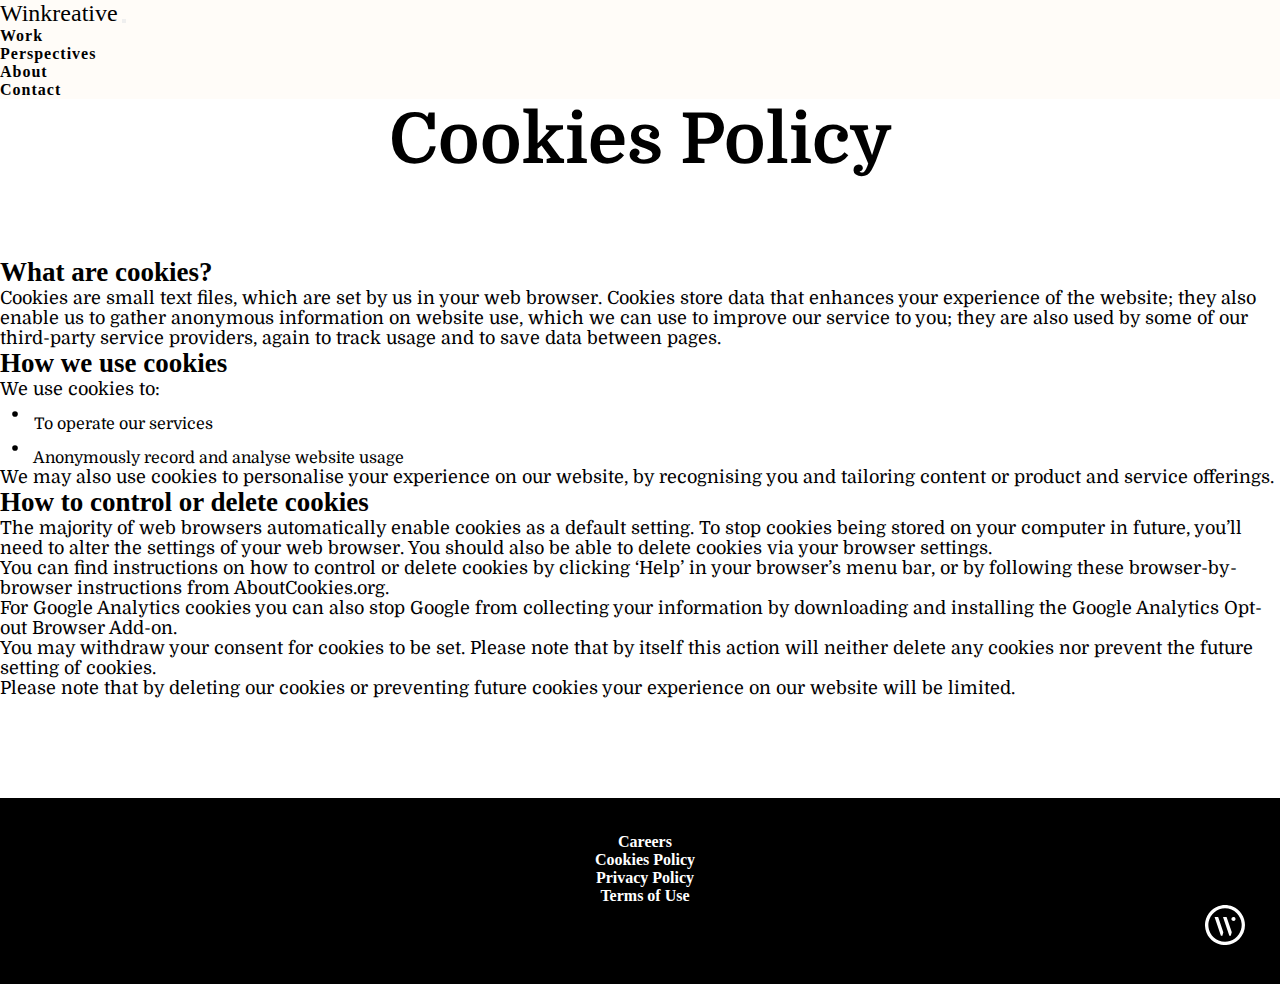
<file: cookies_policy/cookies_policy.html>
<!DOCTYPE html>
<html lang="en">
<head>
    <meta charset="UTF-8">
    <meta name="viewport" content="width=device-width, initial-scale=1.0">
    <title>Page Cookies Policy</title>
    <link rel="stylesheet" type="text/css" href="/cookies_policy/cookies_policy.css" />
    <script src="https://code.jquery.com/jquery-2.0.2.js" integrity="sha256-0u0HIBCKddsNUySLqONjMmWAZMQYlxTRbA8RfvtCAW0=" crossorigin="anonymous"></script>
    <link href="https://cdn.jsdelivr.net/npm/bootstrap@5.3.0/dist/css/bootstrap.min.css" rel="stylesheet" integrity="sha384-9ndCyUaIbzAi2FUVXJi0CjmCapSmO7SnpJef0486qhLnuZ2cdeRhO02iuK6FUUVM" crossorigin="anonymous">
</head>
<body>
    <header class="default">
        <nav class="navbar navbar-expand-lg default" id="navbar">
            <div class="container">
               <div class="col-md-2"></div>
              <a class="navbar-brand" href="../index.html" id="logo">Winkreative</a>
              <button class="navbar-toggler" type="button" data-bs-toggle="collapse" data-bs-target="#navbarSupportedContent" aria-controls="navbarSupportedContent" aria-expanded="false" aria-label="Toggle navigation">
                <span class="navbar-toggler-icon"></span>
              </button>
              <div class="collapse navbar-collapse" id="navbarSupportedContent">
                <ul class="navbar-nav me-auto mb-2 mb-lg-0">
                </ul>
                <form class="d-flex">
                    <ul class="navbar-nav me-auto mb-2 mb-lg-0">
                        <li class="nav-item">
                            <a class="nav-link" href="../work/section_work.html">Work</a>
                          </li>
                          <li class="nav-item">
                            <a class="nav-link" href="../src/Pages/Perspectives.html">Perspectives</a>
                          </li>
                          <li class="nav-item">
                            <a class="nav-link" href="../src/Pages/About.html">About</a>
                          </li>
                          <li class="nav-item">
                            <a class="nav-link" href="../contact/contact.html">Contact</a>
                          </li>
                     </ul>
                </form>
              </div>
              <div class="col-md-1"></div>
            </div>
        </nav>
    </header>
    <div class="container" style="margin-top: 100px;">
        <div class="container-fluid">
            <section>
                <div class="container">
                    <div>
                        <h2 class="cookie-h2">Cookies Policy</h2>
                    </div>
                </div>
            </section>
            <section class="section-margin">
                <div class="container">
                    <div>
                        <h3 class="cookie-h3">What are cookies?</h3>
                        <p class="cookie-p">
                            Cookies are small text files, which are set by us in your web browser. Cookies store data that enhances your experience of the website; they also enable us to gather anonymous information on website use,
                            which we can use to improve our service to you; they are also used by some of our third-party service providers, again to track usage and to save data between pages.
                        </p>
                    </div>
                </div>
            </section>
            <section>
                <div class="container">
                    <div>
                        <h3 class="cookie-h3">How we use cookies</h3>
                        <p class="cookie-p">We use cookies to:</p>
                        <ul class="mt-4">
                            <li style="font-size: 16px;">
                                <svg xmlns="http://www.w3.org/2000/svg" width="30" height="30" fill="currentColor" class="bi bi-dot" viewBox="0 0 16 16">
                                    <path d="M8 9.5a1.5 1.5 0 1 0 0-3 1.5 1.5 0 0 0 0 3z"/>
                                </svg>
                                To operate our services</li>
                            <li style="font-size: 16px;">
                                <svg xmlns="http://www.w3.org/2000/svg" width="30" height="30" fill="currentColor" class="bi bi-dot" viewBox="0 0 16 16">
                                    <path d="M8 9.5a1.5 1.5 0 1 0 0-3 1.5 1.5 0 0 0 0 3z"/>
                                </svg>
                                Anonymously record and analyse website usage</li>
                        </ul>
                        <p class="mt-4 cookie-p">
                            We may also use cookies to personalise your experience on our website, by recognising you and tailoring content or product and service offerings.
                        </p>
                    </div>
                </div>
            </section>
            <section style="margin-bottom: 100px;">
                <div class="container">
                    <div>
                        <h3 class="cookie-h3">How to control or delete cookies</h3>
                        <p class="cookie-p">The majority of web browsers automatically enable cookies as a default setting. To stop cookies being stored on your computer in future, you’ll need to alter the settings of your web browser. You should also be able to delete cookies via your browser settings.</p>
                        <p class="mt-4 cookie-p">
                            You can find instructions on how to control or delete cookies by clicking ‘Help’ in your browser’s menu bar, or by following these browser-by-browser instructions from AboutCookies.org.
                        </p>
                        <p class="mt-4 cookie-p">
                            For Google Analytics cookies you can also stop Google from collecting your information by downloading and installing the Google Analytics Opt-out Browser Add-on.
                        </p>
                        <p class="mt-4 cookie-p">
                            You may withdraw your consent for cookies to be set. Please note that by itself this action will neither delete any cookies nor prevent the future setting of cookies.
                        </p>
                        <p class="mt-4 cookie-p">
                            Please note that by deleting our cookies or preventing future cookies your experience on our website will be limited.
                        </p>
                    </div>
                </div>
            </section>
        </div>
    </div>
    <div class="myfooter">
        <div class="container">
            <div class="row">
                <div class="col-md-1"></div>
                <div class="col-md-6">
                    <div class="row ">
                        <div class="col-md-3 footer-text">
                            <a href="/careers/careers.html">Careers</a>
                        </div>

                        <div class="col-md-3 footer-text">
                            <a href="/cookies_policy/cookies_policy.html">Cookies Policy</a>
                        </div>
                  <div class="col-md-3 footer-text">
                    <a href="/privacy _policy/privacy _policy.html">Privacy Policy</a>
                  </div>
                    <div class="col-md-3 footer-text">
                        <a href="/terms_of_use/terms_of_use.html">Terms of Use</a>
                    </div>
                </div>
                  
                </div>
                <div class="col-md-4 svg-icon">
                    <svg id="icon-monogram" viewBox="0 0 32 32">
                        <path
                          fill="#fff"
                          
                          d="M15.987 32.034c-3.164 0-6.258-0.938-8.889-2.696s-4.682-4.257-5.893-7.181c-1.211-2.924-1.528-6.141-0.91-9.244s2.141-5.955 4.379-8.192 5.089-3.761 8.192-4.379c3.104-0.617 6.321-0.301 9.244 0.91s5.422 3.262 7.181 5.893c1.758 2.631 2.696 5.725 2.696 8.889-0.003 4.242-1.69 8.31-4.69 11.31s-7.068 4.687-11.31 4.69v0zM15.987 2.688c-3.084 0.006-6.071 1.081-8.452 3.041s-4.008 4.686-4.605 7.712c-0.597 3.026-0.127 6.165 1.33 8.883s3.812 4.847 6.662 6.024c2.851 1.177 6.021 1.33 8.972 0.432s5.499-2.79 7.211-5.356c1.712-2.565 2.482-5.645 2.178-8.714s-1.661-5.938-3.842-8.119c-1.238-1.246-2.711-2.233-4.334-2.904s-3.364-1.011-5.12-1.001z"
                        ></path>
                        <path
                          fill="#fff"
                          
                          d="M13.88 24.678h-1.124l-0.058-0.162-0.035-0.116-4.808-14.285-0.035-0.116-0.046-0.116-0.093-0.301h2.827l0.046 0.151 0.046 0.127 4.032 11.841 0.046 0.151-0.023 0.035-0.695 2.491-0.035 0.139-0.046 0.162z"
                        ></path>
                        <path
                          fill="#fff"
                          
                          d="M20.612 24.677h-1.112l-0.058-0.151-0.035-0.116-4.808-14.297-0.035-0.116-0.046-0.116-0.093-0.29h2.815l0.058 0.139 0.035 0.127 4.043 11.841 0.035 0.151-0.023 0.035-0.695 2.491-0.035 0.139-0.046 0.162z"
                        ></path>
                        <path
                          fill="#fff"
                          
                          d="M22.72 12.71c-0.207 0.005-0.413-0.032-0.606-0.109s-0.368-0.192-0.515-0.338c-0.147-0.146-0.263-0.32-0.341-0.512s-0.117-0.398-0.114-0.605c0.006-0.414 0.175-0.809 0.47-1.099s0.692-0.453 1.106-0.453c0.216-0.019 0.433 0.008 0.639 0.078s0.394 0.182 0.553 0.328c0.16 0.146 0.287 0.325 0.375 0.523s0.132 0.413 0.132 0.63-0.045 0.431-0.132 0.63c-0.087 0.198-0.215 0.377-0.375 0.523s-0.348 0.258-0.553 0.328c-0.205 0.070-0.423 0.096-0.639 0.078z"
                        ></path>
                      </svg>
                </div>
            </div>
        </div>
    </div>
    <script src="https://cdn.jsdelivr.net/npm/bootstrap@5.3.0/dist/js/bootstrap.bundle.min.js" integrity="sha384-geWF76RCwLtnZ8qwWowPQNguL3RmwHVBC9FhGdlKrxdiJJigb/j/68SIy3Te4Bkz" crossorigin="anonymous"></script>
</body>
<script src="../src/JS/Navbar.js"></script>
<script src='https://code.jquery.com/jquery-2.2.4.min.js'></script>
</html>
</file>
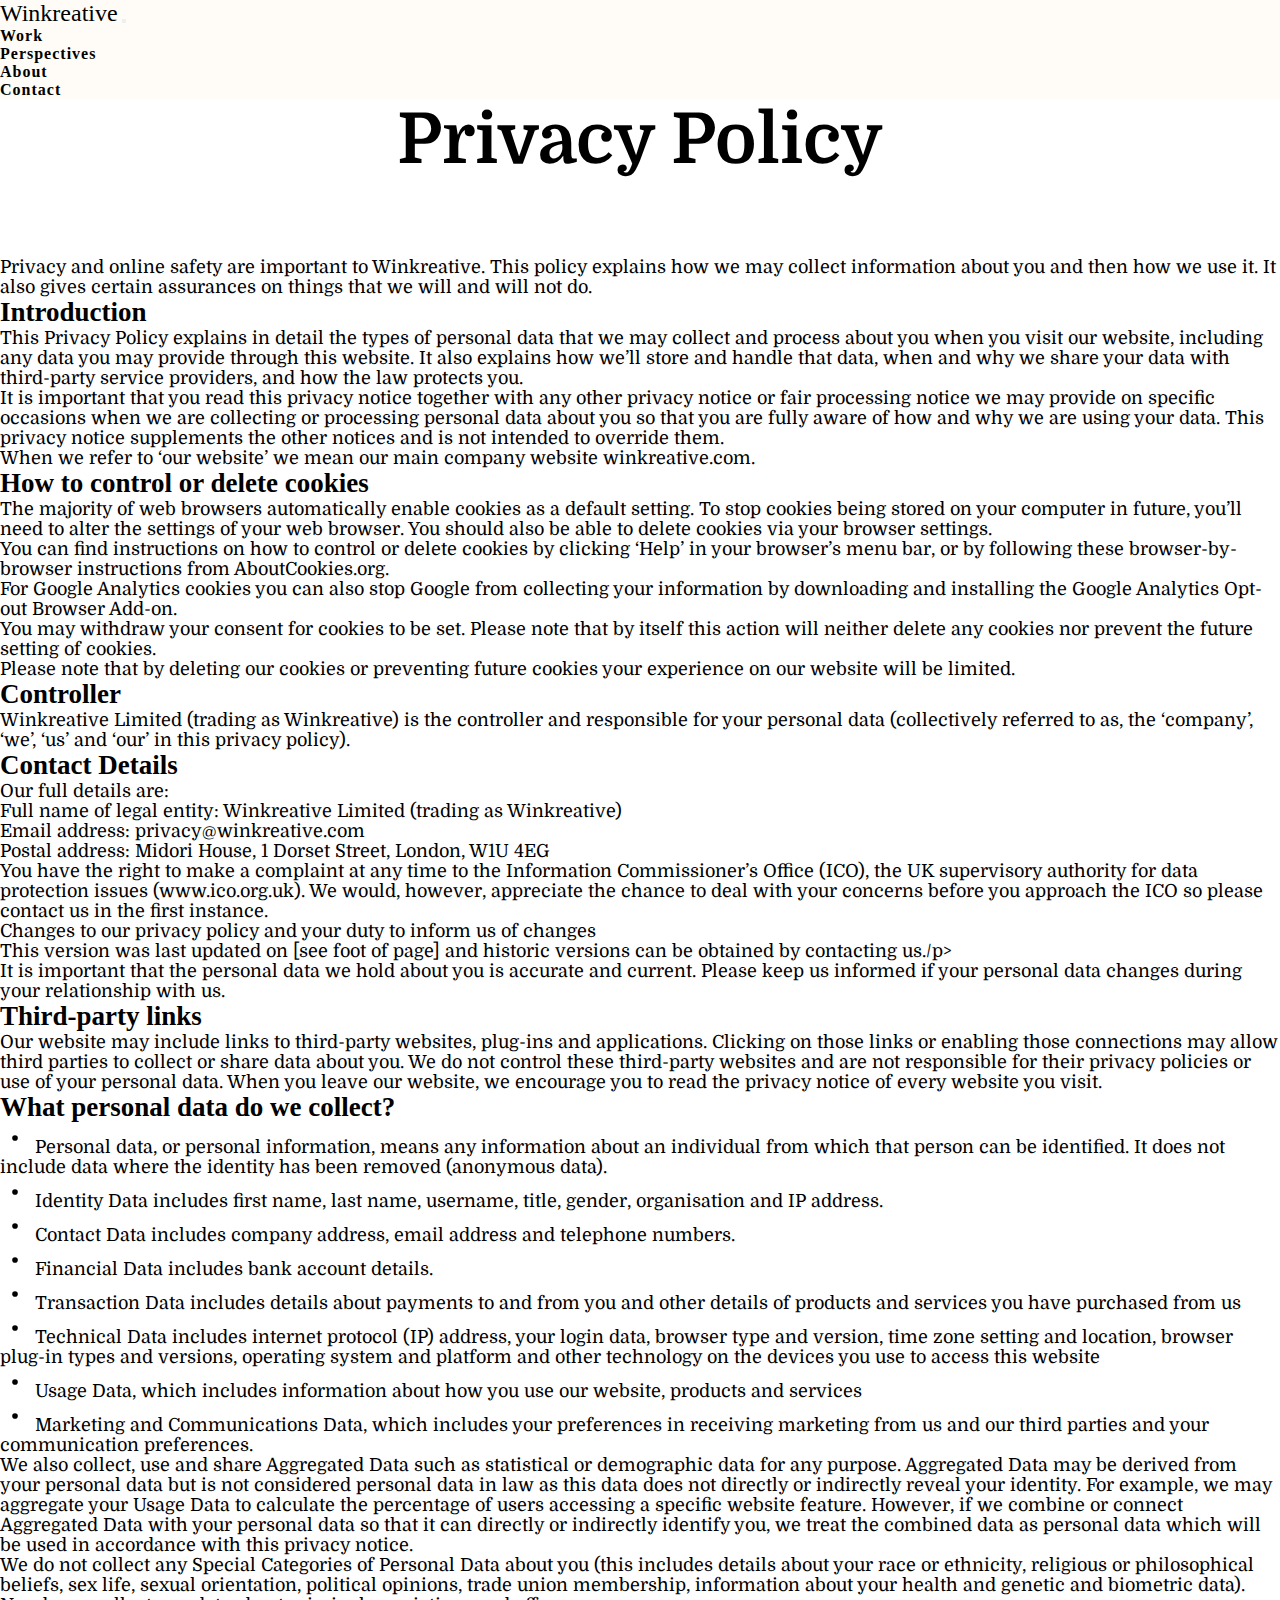
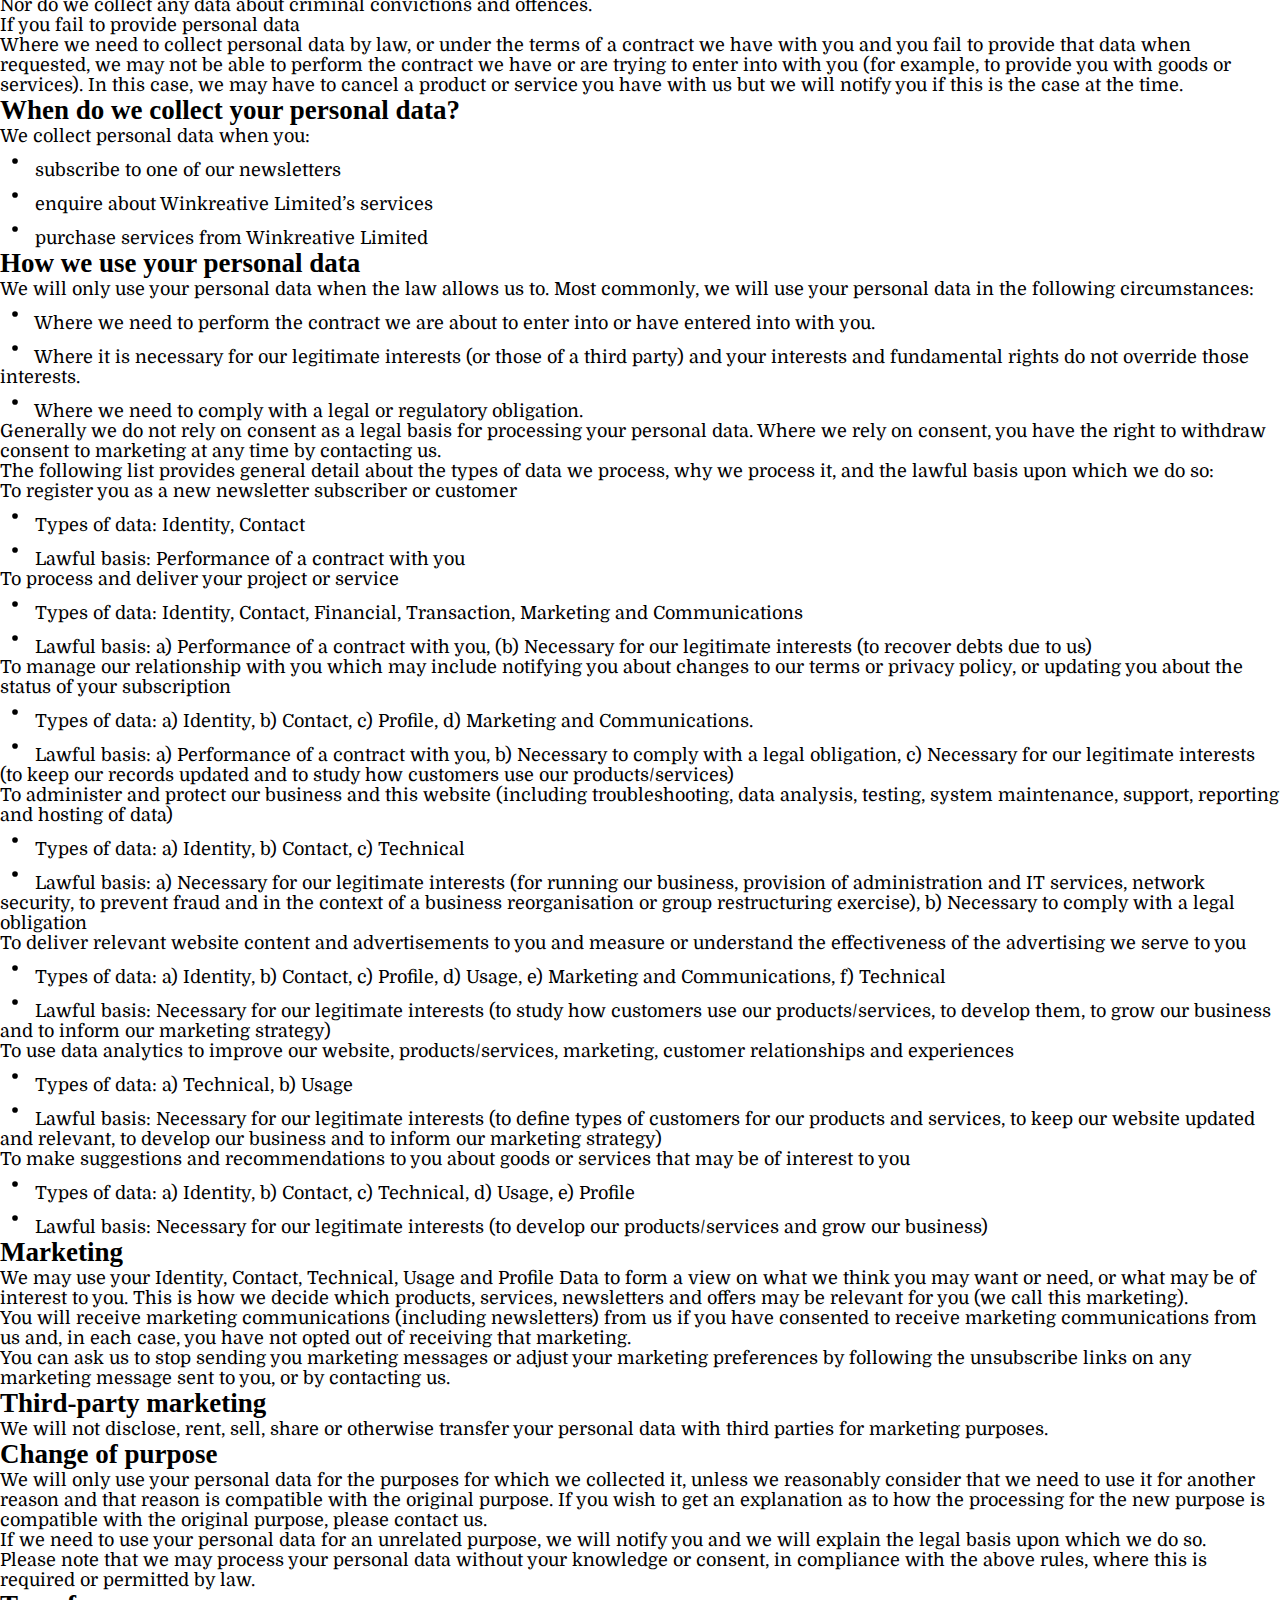
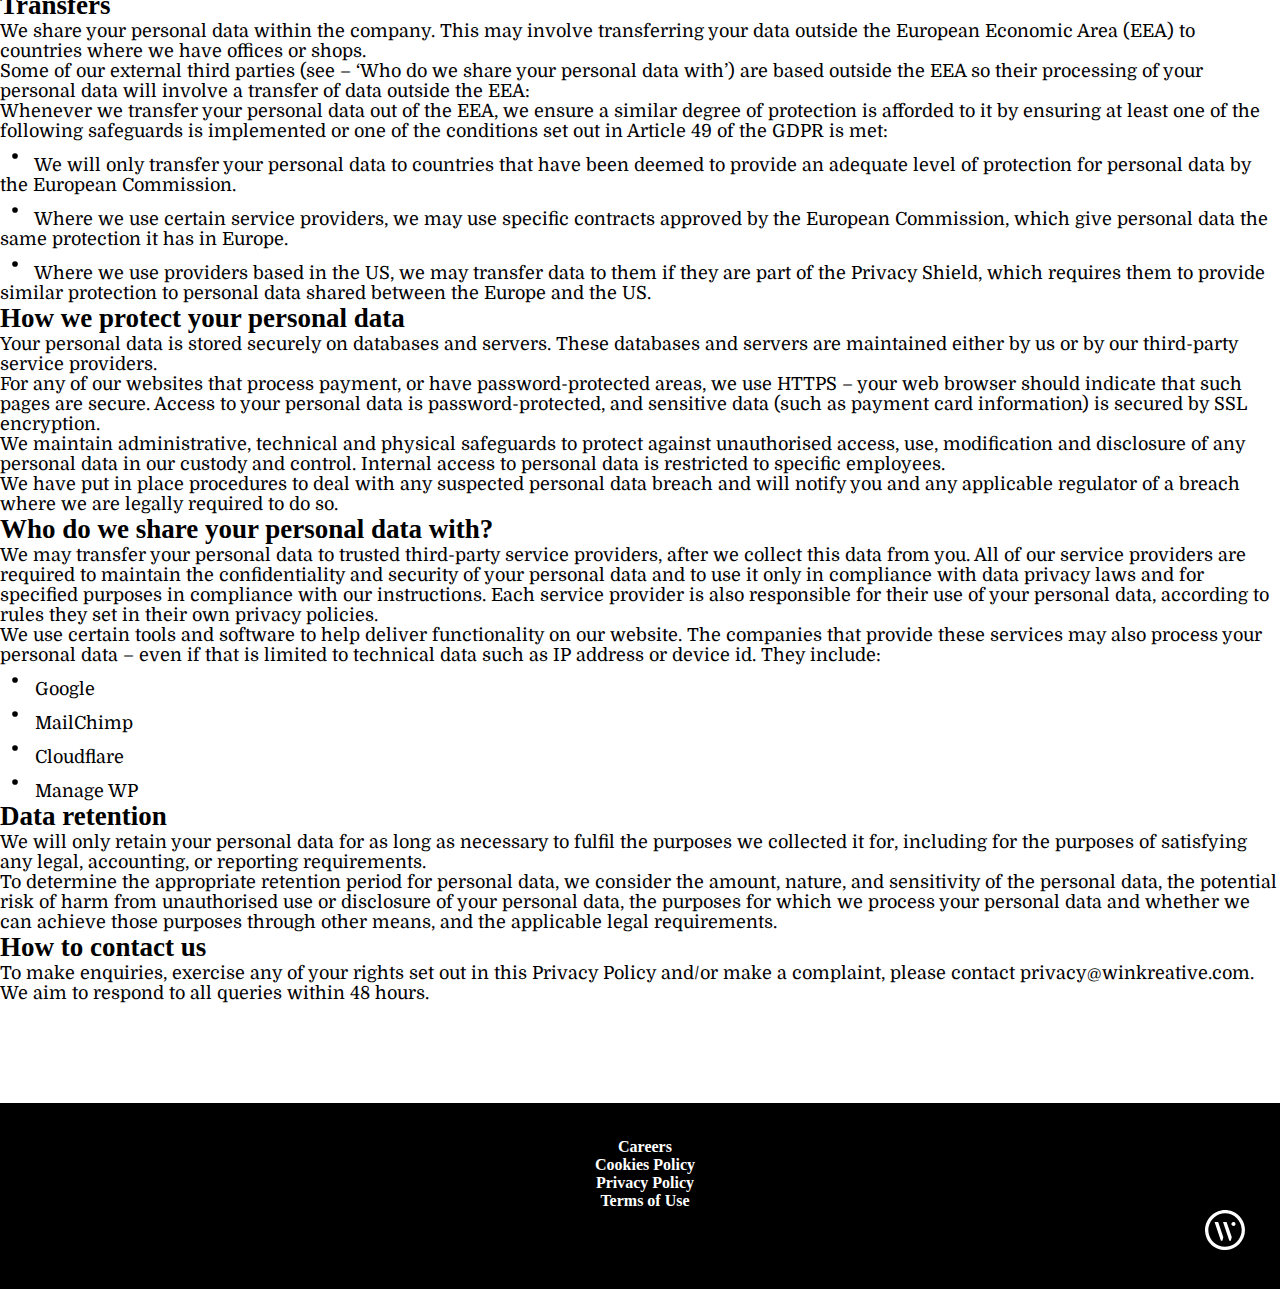
<file: privacy _policy/privacy _policy.html>
<!DOCTYPE html>
<html lang="en">
<head>
    <meta charset="UTF-8">
    <meta name="viewport" content="width=device-width, initial-scale=1.0">
    <title>Page Privacy Policy</title>
    <link rel="stylesheet" type="text/css" href="/privacy _policy/privacy _policy.css" />
    <script src="https://code.jquery.com/jquery-2.0.2.js" integrity="sha256-0u0HIBCKddsNUySLqONjMmWAZMQYlxTRbA8RfvtCAW0=" crossorigin="anonymous"></script>
    <link href="https://cdn.jsdelivr.net/npm/bootstrap@5.3.0/dist/css/bootstrap.min.css" rel="stylesheet" integrity="sha384-9ndCyUaIbzAi2FUVXJi0CjmCapSmO7SnpJef0486qhLnuZ2cdeRhO02iuK6FUUVM" crossorigin="anonymous">
</head>
<body>
    <header class="default">
        <nav class="navbar navbar-expand-lg default" id="navbar">
            <div class="container">
               <div class="col-md-2"></div>
              <a class="navbar-brand" href="../index.html" id="logo">Winkreative</a>
              <button class="navbar-toggler" type="button" data-bs-toggle="collapse" data-bs-target="#navbarSupportedContent" aria-controls="navbarSupportedContent" aria-expanded="false" aria-label="Toggle navigation">
                <span class="navbar-toggler-icon"></span>
              </button>
              <div class="collapse navbar-collapse" id="navbarSupportedContent">
                <ul class="navbar-nav me-auto mb-2 mb-lg-0">
                </ul>
                <form class="d-flex">
                    <ul class="navbar-nav me-auto mb-2 mb-lg-0">
                        <li class="nav-item">
                            <a class="nav-link" href="../work/section_work.html">Work</a>
                          </li>
                          <li class="nav-item">
                            <a class="nav-link" href="../src/Pages/Perspectives.html">Perspectives</a>
                          </li>
                          <li class="nav-item">
                            <a class="nav-link" href="../src/Pages/About.html">About</a>
                          </li>
                          <li class="nav-item">
                            <a class="nav-link" href="../contact/contact.html">Contact</a>
                          </li>
                     </ul>
                </form>
              </div>
              <div class="col-md-1"></div>
            </div>
        </nav>
    </header>
    <div class="container" style="margin-top: 100px;">
        <div class="container-fluid">
            <section>
                <div class="container">
                    <div>
                        <h2 class="privacy-h2">Privacy Policy</h2>
                    </div>
                </div>
            </section>
            <section class="section-margin">
                <div class="container">
                    <div>
                        <p class="privacy-p">
                            Privacy and online safety are important to Winkreative. This policy explains how we may collect information about you and then how we use it. It also gives certain assurances on things that we will and will not do.
                        </p>
                    </div>
                </div>
            </section>
            <section class="mt-4">
                <div class="container">
                    <div>
                        <h3 class="privacy-h3">Introduction</h3>
                        <p class="privacy-p">This Privacy Policy explains in detail the types of personal data that we may collect and process about you when you visit our website, including any data you may provide through this website. 
                            It also explains how we’ll store and handle that data, when and why we share your data with third-party service providers, and how the law protects you.</p>
                        <p class="privacy-p mt-4">
                            It is important that you read this privacy notice together with any other privacy notice or fair processing notice we may provide on specific occasions when we are collecting or processing personal data about you so that you are fully aware of how and why we are using your data. 
                            This privacy notice supplements the other notices and is not intended to override them.
                        </p>
                        <p class="mt-4 privacy-p">
                            When we refer to ‘our website’ we mean our main company website winkreative.com.
                        </p>
                    </div>
                </div>
            </section>
            <section>
                <div class="container">
                    <div>
                        <h3 class="privacy-h3">How to control or delete cookies</h3>
                        <p class="privacy-p">The majority of web browsers automatically enable cookies as a default setting. To stop cookies being stored on your computer in future, you’ll need to alter the settings of your web browser. You should also be able to delete cookies via your browser settings.</p>
                        <p class="mt-4 privacy-p">
                            You can find instructions on how to control or delete cookies by clicking ‘Help’ in your browser’s menu bar, or by following these browser-by-browser instructions from AboutCookies.org.
                        </p>
                        <p class="mt-4 privacy-p">
                            For Google Analytics cookies you can also stop Google from collecting your information by downloading and installing the Google Analytics Opt-out Browser Add-on.
                        </p>
                        <p class="mt-4 privacy-p">
                            You may withdraw your consent for cookies to be set. Please note that by itself this action will neither delete any cookies nor prevent the future setting of cookies.
                        </p>
                        <p class="mt-4 privacy-p">
                            Please note that by deleting our cookies or preventing future cookies your experience on our website will be limited.
                        </p>
                    </div>
                </div>
            </section>
            <section class="mt-4">
                <div class="container">
                    <div>
                        <h3 class="privacy-h3">Controller</h3>
                        <p class="privacy-p">Winkreative Limited (trading as Winkreative) is the controller and responsible for your personal data (collectively referred to as, the  ‘company’, ‘we’, ‘us’ and ‘our’ in this privacy policy).</p>
                    </div>
                </div>
            </section>
            <section class="mt-4">
                <div class="container">
                    <div>
                        <h3 class="privacy-h3">Contact Details</h3>
                        <p class="privacy-p mt-4">Our full details are:</p>
                        <p class="privacy-p mt-4">Full name of legal entity: Winkreative Limited (trading as Winkreative)</p>
                        <p class="privacy-p mt-4">Email address: <a href="#" style="text-decoration: none;color: black;">privacy@winkreative.com</a></p>
                        <p class="privacy-p mt-4">Postal address: Midori House, 1 Dorset Street, London, W1U 4EG</p>
                        <p class="privacy-p mt-4">You have the right to make a complaint at any time to the Information Commissioner’s Office (ICO), the UK supervisory authority for data protection issues (www.ico.org.uk). 
                            We would, however, appreciate the chance to deal with your concerns before you approach the ICO so please contact us in the first instance.</p>
                        <p class="privacy-p mt-4">Changes to our privacy policy and your duty to inform us of changes</p>
                        <p class="privacy-p mt-4">This version was last updated on [see foot of page] and historic versions can be obtained by contacting us./p>   
                        <p class="privacy-p mt-4">It is important that the personal data we hold about you is accurate and current. Please keep us informed if your personal data changes during your relationship with us.</p>       
                    </div>
                </div>
            </section>
            <section class="mt-4">
                <div class="container">
                    <div>
                        <h3 class="privacy-h3">Third-party links</h3>
                        <p class="privacy-p">Our website may include links to third-party websites, plug-ins and applications. Clicking on those links or enabling those connections may allow third parties to collect or share data about you. 
                            We do not control these third-party websites and are not responsible for their privacy policies or use of your personal data. 
                            When you leave our website, we encourage you to read the privacy notice of every website you visit.</p>
                    </div>
                </div>
            </section>
            <section class="mt-4">
                <div class="container">
                    <div>
                        <h3 class="privacy-h3">What personal data do we collect?</h3>
                        <ul>
                            <li>
                                <svg xmlns="http://www.w3.org/2000/svg" width="30" height="30" fill="currentColor" class="bi bi-dot" viewBox="0 0 16 16">
                                    <path d="M8 9.5a1.5 1.5 0 1 0 0-3 1.5 1.5 0 0 0 0 3z"/>
                                </svg>
                                Personal data, or personal information, means any information about an individual from which that person can be identified. 
                            It does not include data where the identity has been removed (anonymous data).
                            </li>
                            <li>
                                <svg xmlns="http://www.w3.org/2000/svg" width="30" height="30" fill="currentColor" class="bi bi-dot" viewBox="0 0 16 16">
                                    <path d="M8 9.5a1.5 1.5 0 1 0 0-3 1.5 1.5 0 0 0 0 3z"/>
                                </svg>
                                Identity Data includes first name, last name, username, title, gender, organisation and IP address.</li>
                            <li>
                                <svg xmlns="http://www.w3.org/2000/svg" width="30" height="30" fill="currentColor" class="bi bi-dot" viewBox="0 0 16 16">
                                    <path d="M8 9.5a1.5 1.5 0 1 0 0-3 1.5 1.5 0 0 0 0 3z"/>
                                </svg>
                                Contact Data includes company address, email address and telephone numbers.</li>
                            <li>
                                <svg xmlns="http://www.w3.org/2000/svg" width="30" height="30" fill="currentColor" class="bi bi-dot" viewBox="0 0 16 16">
                                    <path d="M8 9.5a1.5 1.5 0 1 0 0-3 1.5 1.5 0 0 0 0 3z"/>
                                </svg>
                                Financial Data includes bank account details.</li>
                            <li>
                                <svg xmlns="http://www.w3.org/2000/svg" width="30" height="30" fill="currentColor" class="bi bi-dot" viewBox="0 0 16 16">
                                    <path d="M8 9.5a1.5 1.5 0 1 0 0-3 1.5 1.5 0 0 0 0 3z"/>
                                </svg>
                                Transaction Data includes details about payments to and from you and other details of products and services you have purchased from us</li>
                            <li>
                                <svg xmlns="http://www.w3.org/2000/svg" width="30" height="30" fill="currentColor" class="bi bi-dot" viewBox="0 0 16 16">
                                    <path d="M8 9.5a1.5 1.5 0 1 0 0-3 1.5 1.5 0 0 0 0 3z"/>
                                </svg>
                                Technical Data includes internet protocol (IP) address, your login data, browser type and version, time zone setting and location, 
                                browser plug-in types and versions, operating system and platform and other technology on the devices you use to access this website</li>
                            <li>
                                <svg xmlns="http://www.w3.org/2000/svg" width="30" height="30" fill="currentColor" class="bi bi-dot" viewBox="0 0 16 16">
                                    <path d="M8 9.5a1.5 1.5 0 1 0 0-3 1.5 1.5 0 0 0 0 3z"/>
                                </svg>
                                Usage Data, which includes information about how you use our website, products and services</li>
                            <li>
                                <svg xmlns="http://www.w3.org/2000/svg" width="30" height="30" fill="currentColor" class="bi bi-dot" viewBox="0 0 16 16">
                                    <path d="M8 9.5a1.5 1.5 0 1 0 0-3 1.5 1.5 0 0 0 0 3z"/>
                                </svg>
                                Marketing and Communications Data, which includes your preferences in receiving marketing from us and our third parties and your communication preferences.</li>
                        </ul> 
                        <p class="privacy-p mt-4">We also collect, use and share Aggregated Data such as statistical or demographic data for any purpose. Aggregated Data may be derived from your personal data but is not considered personal data in law as this data does not directly or indirectly reveal your identity. 
                            For example, we may aggregate your Usage Data to calculate the percentage of users accessing a specific website feature. 
                            However, if we combine or connect Aggregated Data with your personal data so that it can directly or indirectly identify you, we treat the combined data as personal data which will be used in accordance with this privacy notice.</p>
                        <p class="privacy-p mt-4">We do not collect any Special Categories of Personal Data about you (this includes details about your race or ethnicity, religious or philosophical beliefs, sex life, sexual orientation, political opinions, trade union membership, information about your health and genetic and biometric data). Nor do we collect any data about criminal convictions and offences.</p>
                        <p class="privacy-p mt-4">If you fail to provide personal data</p>
                        <p class="privacy-p mt-4">Where we need to collect personal data by law, or under the terms of a contract we have with you and you fail to provide that data when requested, we may not be able to perform the contract we have or are trying to enter into with you (for example, to provide you with goods or services).  In this case, we may have to cancel a product or service you have with us but we will notify you if this is the case at the time.</p>
                    </div>
                </div>
            </section>
            <section class="mt-4">
                <div class="container">
                    <div>
                        <h3 class="privacy-h3">When do we collect your personal data?</h3>
                        <p class="privacy-p">We collect personal data when you:</p>
                        <ul>
                            <li>
                                <svg xmlns="http://www.w3.org/2000/svg" width="30" height="30" fill="currentColor" class="bi bi-dot" viewBox="0 0 16 16">
                                    <path d="M8 9.5a1.5 1.5 0 1 0 0-3 1.5 1.5 0 0 0 0 3z"/>
                                </svg>
                                subscribe to one of our newsletters
                            </li>
                            <li>
                                <svg xmlns="http://www.w3.org/2000/svg" width="30" height="30" fill="currentColor" class="bi bi-dot" viewBox="0 0 16 16">
                                    <path d="M8 9.5a1.5 1.5 0 1 0 0-3 1.5 1.5 0 0 0 0 3z"/>
                                </svg>
                                enquire about Winkreative Limited’s services
                            <li>
                                <svg xmlns="http://www.w3.org/2000/svg" width="30" height="30" fill="currentColor" class="bi bi-dot" viewBox="0 0 16 16">
                                    <path d="M8 9.5a1.5 1.5 0 1 0 0-3 1.5 1.5 0 0 0 0 3z"/>
                                </svg>
                                purchase services from Winkreative Limited
                            </li>
                    </div>
                </div>
            </section>
            <section class="mt-4">
                <div class="container">
                    <div>
                        <h3 class="privacy-h3">How we use your personal data</h3>
                        <p class="privacy-p">We will only use your personal data when the law allows us to. Most commonly, we will use your personal data in the following circumstances:</p>
                        <ul class="mt-4">
                            <li>
                                <svg xmlns="http://www.w3.org/2000/svg" width="30" height="30" fill="currentColor" class="bi bi-dot" viewBox="0 0 16 16">
                                    <path d="M8 9.5a1.5 1.5 0 1 0 0-3 1.5 1.5 0 0 0 0 3z"/>
                                </svg>
                                Where we need to perform the contract we are about to enter into or have entered into with you.
                            </li>
                            <li>
                                <svg xmlns="http://www.w3.org/2000/svg" width="30" height="30" fill="currentColor" class="bi bi-dot" viewBox="0 0 16 16">
                                    <path d="M8 9.5a1.5 1.5 0 1 0 0-3 1.5 1.5 0 0 0 0 3z"/>
                                </svg>
                                Where it is necessary for our legitimate interests (or those of a third party) and your interests and fundamental rights do not override those interests.
                            <li>
                                <svg xmlns="http://www.w3.org/2000/svg" width="30" height="30" fill="currentColor" class="bi bi-dot" viewBox="0 0 16 16">
                                    <path d="M8 9.5a1.5 1.5 0 1 0 0-3 1.5 1.5 0 0 0 0 3z"/>
                                </svg>
                                Where we need to comply with a legal or regulatory obligation.
                            </li>
                        </ul>
                        <p class="privacy-p mt-4">Generally we do not rely on consent as a legal basis for processing your personal data. Where we rely on consent, you have the right to withdraw consent to marketing at any time by contacting us.</p>
                        <p class="privacy-p mt-4">The following list provides general detail about the types of data we process, why we process it, and the lawful basis upon which we do so:</p>
                        <p class="privacy-p mt-4"  >To register you as a new newsletter subscriber or customer</p>
                        <ul>
                            <li>
                                <svg xmlns="http://www.w3.org/2000/svg" width="30" height="30" fill="currentColor" class="bi bi-dot" viewBox="0 0 16 16">
                                    <path d="M8 9.5a1.5 1.5 0 1 0 0-3 1.5 1.5 0 0 0 0 3z"/>
                                </svg>
                                Types of data: Identity, Contact
                            <li>
                                <svg xmlns="http://www.w3.org/2000/svg" width="30" height="30" fill="currentColor" class="bi bi-dot" viewBox="0 0 16 16">
                                    <path d="M8 9.5a1.5 1.5 0 1 0 0-3 1.5 1.5 0 0 0 0 3z"/>
                                </svg>
                                Lawful basis: Performance of a contract with you
                            </li>
                        </ul>

                        <p class="privacy-p mt-4"  >To process and deliver your project or service</p>
                        <ul>
                            <li>
                                <svg xmlns="http://www.w3.org/2000/svg" width="30" height="30" fill="currentColor" class="bi bi-dot" viewBox="0 0 16 16">
                                    <path d="M8 9.5a1.5 1.5 0 1 0 0-3 1.5 1.5 0 0 0 0 3z"/>
                                </svg>
                                Types of data: Identity, Contact, Financial, Transaction, Marketing and Communications
                            <li>
                                <svg xmlns="http://www.w3.org/2000/svg" width="30" height="30" fill="currentColor" class="bi bi-dot" viewBox="0 0 16 16">
                                    <path d="M8 9.5a1.5 1.5 0 1 0 0-3 1.5 1.5 0 0 0 0 3z"/>
                                </svg>
                                Lawful basis: a) Performance of a contract with you, (b) Necessary for our legitimate interests (to recover debts due to us)
                            </li>
                        </ul>

                        <p class="privacy-p mt-4"  >To manage our relationship with you which may include notifying you about changes to our terms or privacy policy, or updating you about the status of your subscription</p>
                        <ul>
                            <li>
                                <svg xmlns="http://www.w3.org/2000/svg" width="30" height="30" fill="currentColor" class="bi bi-dot" viewBox="0 0 16 16">
                                    <path d="M8 9.5a1.5 1.5 0 1 0 0-3 1.5 1.5 0 0 0 0 3z"/>
                                </svg>
                                Types of data: a) Identity, b) Contact, c) Profile, d) Marketing and Communications.
                            <li>
                                <svg xmlns="http://www.w3.org/2000/svg" width="30" height="30" fill="currentColor" class="bi bi-dot" viewBox="0 0 16 16">
                                    <path d="M8 9.5a1.5 1.5 0 1 0 0-3 1.5 1.5 0 0 0 0 3z"/>
                                </svg>
                                Lawful basis: a) Performance of a contract with you, b) Necessary to comply with a legal obligation, c) Necessary for our legitimate interests (to keep our records updated and to study how customers use our products/services)
                            </li>
                        </ul>

                        <p class="privacy-p mt-4"  >To administer and protect our business and this website (including troubleshooting, data analysis, testing, system maintenance, support, reporting and hosting of data)</p>
                        <ul>
                            <li>
                                <svg xmlns="http://www.w3.org/2000/svg" width="30" height="30" fill="currentColor" class="bi bi-dot" viewBox="0 0 16 16">
                                    <path d="M8 9.5a1.5 1.5 0 1 0 0-3 1.5 1.5 0 0 0 0 3z"/>
                                </svg>
                                Types of data: a) Identity, b) Contact, c) Technical
                            <li>
                                <svg xmlns="http://www.w3.org/2000/svg" width="30" height="30" fill="currentColor" class="bi bi-dot" viewBox="0 0 16 16">
                                    <path d="M8 9.5a1.5 1.5 0 1 0 0-3 1.5 1.5 0 0 0 0 3z"/>
                                </svg>
                                Lawful basis: a) Necessary for our legitimate interests (for running our business, provision of administration and IT services, network security, to prevent fraud and in the context of a business reorganisation or group restructuring exercise), b) Necessary to comply with a legal obligation
                            </li>
                        </ul>

                        <p class="privacy-p mt-4"  >To deliver relevant website content and advertisements to you and measure or understand the effectiveness of the advertising we serve to you</p>
                        <ul>
                            <li>
                                <svg xmlns="http://www.w3.org/2000/svg" width="30" height="30" fill="currentColor" class="bi bi-dot" viewBox="0 0 16 16">
                                    <path d="M8 9.5a1.5 1.5 0 1 0 0-3 1.5 1.5 0 0 0 0 3z"/>
                                </svg>
                                Types of data: a) Identity, b) Contact, c) Profile, d) Usage, e) Marketing and Communications, f) Technical
                            <li>
                                <svg xmlns="http://www.w3.org/2000/svg" width="30" height="30" fill="currentColor" class="bi bi-dot" viewBox="0 0 16 16">
                                    <path d="M8 9.5a1.5 1.5 0 1 0 0-3 1.5 1.5 0 0 0 0 3z"/>
                                </svg>
                                Lawful basis: Necessary for our legitimate interests (to study how customers use our products/services, to develop them, to grow our business and to inform our marketing strategy)
                            </li>
                        </ul>

                        <p class="privacy-p mt-4"  >To use data analytics to improve our website, products/services, marketing, customer relationships and experiences</p>
                        <ul>
                            <li>
                                <svg xmlns="http://www.w3.org/2000/svg" width="30" height="30" fill="currentColor" class="bi bi-dot" viewBox="0 0 16 16">
                                    <path d="M8 9.5a1.5 1.5 0 1 0 0-3 1.5 1.5 0 0 0 0 3z"/>
                                </svg>
                                Types of data: a) Technical, b) Usage
                            <li>
                                <svg xmlns="http://www.w3.org/2000/svg" width="30" height="30" fill="currentColor" class="bi bi-dot" viewBox="0 0 16 16">
                                    <path d="M8 9.5a1.5 1.5 0 1 0 0-3 1.5 1.5 0 0 0 0 3z"/>
                                </svg>
                                Lawful basis: Necessary for our legitimate interests (to define types of customers for our products and services, to keep our website updated and relevant, to develop our business and to inform our marketing strategy)
                            </li>
                        </ul>

                        <p class="privacy-p mt-4"  >To make suggestions and recommendations to you about goods or services that may be of interest to you</p>
                        <ul>
                            <li>
                                <svg xmlns="http://www.w3.org/2000/svg" width="30" height="30" fill="currentColor" class="bi bi-dot" viewBox="0 0 16 16">
                                    <path d="M8 9.5a1.5 1.5 0 1 0 0-3 1.5 1.5 0 0 0 0 3z"/>
                                </svg>
                                Types of data: a) Identity, b) Contact, c) Technical, d) Usage, e) Profile
                            <li>
                                <svg xmlns="http://www.w3.org/2000/svg" width="30" height="30" fill="currentColor" class="bi bi-dot" viewBox="0 0 16 16">
                                    <path d="M8 9.5a1.5 1.5 0 1 0 0-3 1.5 1.5 0 0 0 0 3z"/>
                                </svg>
                                Lawful basis: Necessary for our legitimate interests (to develop our products/services and grow our business)
                            </li>
                        </ul>
                    </div>
                </div>
            </section>
            <section class="mt-4">
                <div class="container">
                    <div>
                        <h3 class="privacy-h3">Marketing</h3>
                        <p class="privacy-p">We may use your Identity, Contact, Technical, Usage and Profile Data to form a view on what we think you may want or need, or what may be of interest to you. This is how we decide which products, services, newsletters and offers may be relevant for you (we call this marketing).</p>
                        <p class="privacy-p mt-4">You will receive marketing communications (including newsletters) from us if you have consented to receive marketing communications from us and, in each case, you have not opted out of receiving that marketing.</p>
                        <p class="privacy-p mt-4">You can ask us to stop sending you marketing messages or adjust your marketing preferences by following the unsubscribe links on any marketing message sent to you, or by contacting us.   </p>
                    </div>
                </div>
            </section>
            <section class="mt-4">
                <div class="container">
                    <div>
                        <h3 class="privacy-h3">Third-party marketing</h3>
                        <p class="privacy-p">We will not disclose, rent, sell, share or otherwise transfer your personal data with third parties for marketing purposes.</p>
                    </div>
                </div>
            </section>
            <section class="mt-4">
                <div class="container">
                    <div>
                        <h3 class="privacy-h3">Change of purpose</h3>
                        <p class="privacy-p">We will only use your personal data for the purposes for which we collected it, unless we reasonably consider that we need to use it for another reason and that reason is compatible with the original purpose. If you wish to get an explanation as to how the processing for the new purpose is compatible with the original purpose, please contact us.</p>
                        <p class="privacy-p mt-4">If we need to use your personal data for an unrelated purpose, we will notify you and we will explain the legal basis upon which we do so.</p>
                        <p class="privacy-p mt-4">Please note that we may process your personal data without your knowledge or consent, in compliance with the above rules, where this is required or permitted by law.</p>
                    </div>
                </div>
            </section>
            <section class="mt-4">
                <div class="container">
                    <div>
                        <h3 class="privacy-h3">Transfers</h3>
                        <p class="privacy-p">We share your personal data within the company. This may involve transferring your data outside the European Economic Area (EEA) to countries where we have offices or shops.</p>
                        <p class="privacy-p mt-4">Some of our external third parties (see – ‘Who do we share your personal data with’) are based outside the EEA so their processing of your personal data will involve a transfer of data outside the EEA:</p>
                        <p class="privacy-p mt-4">Whenever we transfer your personal data out of the EEA, we ensure a similar degree of protection is afforded to it by ensuring at least one of the following safeguards is implemented or one of the conditions set out in Article 49 of the GDPR is met:</p>
                        <ul>
                            <li>
                                <svg xmlns="http://www.w3.org/2000/svg" width="30" height="30" fill="currentColor" class="bi bi-dot" viewBox="0 0 16 16">
                                    <path d="M8 9.5a1.5 1.5 0 1 0 0-3 1.5 1.5 0 0 0 0 3z"/>
                                </svg>
                                We will only transfer your personal data to countries that have been deemed to provide an adequate level of protection for personal data by the European Commission.
                            </li>
                            <li>
                                <svg xmlns="http://www.w3.org/2000/svg" width="30" height="30" fill="currentColor" class="bi bi-dot" viewBox="0 0 16 16">
                                    <path d="M8 9.5a1.5 1.5 0 1 0 0-3 1.5 1.5 0 0 0 0 3z"/>
                                </svg>
                                Where we use certain service providers, we may use specific contracts approved by the European Commission, which give personal data the same protection it has in Europe.
                            <li>
                                <svg xmlns="http://www.w3.org/2000/svg" width="30" height="30" fill="currentColor" class="bi bi-dot" viewBox="0 0 16 16">
                                    <path d="M8 9.5a1.5 1.5 0 1 0 0-3 1.5 1.5 0 0 0 0 3z"/>
                                </svg>
                                Where we use providers based in the US, we may transfer data to them if they are part of the Privacy Shield, which requires them to provide similar protection to personal data shared between the Europe and the US.
                            </li>
                        </ul>
                    </div>
                </div>
            </section>
            <section class="mt-4">
                <div class="container">
                    <div>
                        <h3 class="privacy-h3">How we protect your personal data</h3>
                        <p class="privacy-p">Your personal data is stored securely on databases and servers. These databases and servers are maintained either by us or by our third-party service providers.</p>
                        <p class="privacy-p mt-4">For any of our websites that process payment, or have password-protected areas, we use HTTPS – your web browser should indicate that such pages are secure. Access to your personal data is password-protected, and sensitive data (such as payment card information) is secured by SSL encryption.</p>
                        <p class="privacy-p mt-4">We maintain administrative, technical and physical safeguards to protect against unauthorised access, use, modification and disclosure of any personal data in our custody and control. Internal access to personal data is restricted to specific employees.</p>
                        <p class="privacy-p mt-4">We have put in place procedures to deal with any suspected personal data breach and will notify you and any applicable regulator of a breach where we are legally required to do so.</p>
                    </div>
                </div>
            </section>
            <section class="mt-4">
                <div class="container">
                    <div>
                        <h3 class="privacy-h3">Who do we share your personal data with?</h3>
                        <p class="privacy-p">We may transfer your personal data to trusted third-party service providers, after we collect this data from you. All of our service providers are required to maintain the confidentiality and security of your personal data and to use it only in compliance with data privacy laws and for specified purposes in compliance with our instructions. Each service provider is also responsible for their use of your personal data, according to rules they set in their own privacy policies.</p>
                        <p class="privacy-p mt-4">We use certain tools and software to help deliver functionality on our website. The companies that provide these services may also process your personal data – even if that is limited to technical data such as IP address or device id. They include:</p>
                        <ul>
                            <li>
                                <svg xmlns="http://www.w3.org/2000/svg" width="30" height="30" fill="currentColor" class="bi bi-dot" viewBox="0 0 16 16">
                                    <path d="M8 9.5a1.5 1.5 0 1 0 0-3 1.5 1.5 0 0 0 0 3z"/>
                                </svg>
                                Google                            
                            </li>
                            <li>
                                <svg xmlns="http://www.w3.org/2000/svg" width="30" height="30" fill="currentColor" class="bi bi-dot" viewBox="0 0 16 16">
                                    <path d="M8 9.5a1.5 1.5 0 1 0 0-3 1.5 1.5 0 0 0 0 3z"/>
                                </svg>
                                MailChimp
                            <li>
                                <svg xmlns="http://www.w3.org/2000/svg" width="30" height="30" fill="currentColor" class="bi bi-dot" viewBox="0 0 16 16">
                                    <path d="M8 9.5a1.5 1.5 0 1 0 0-3 1.5 1.5 0 0 0 0 3z"/>
                                </svg>
                                Cloudflare                            
                            </li>
                            <li>
                                <svg xmlns="http://www.w3.org/2000/svg" width="30" height="30" fill="currentColor" class="bi bi-dot" viewBox="0 0 16 16">
                                    <path d="M8 9.5a1.5 1.5 0 1 0 0-3 1.5 1.5 0 0 0 0 3z"/>
                                </svg>
                                Manage WP                            
                            </li>
                        </ul>
                    </div>
                </div>
            </section>
            <section class="mt-4">
                <div class="container">
                    <div>
                        <h3 class="privacy-h3">Data retention</h3>
                        <p class="privacy-p">We will only retain your personal data for as long as necessary to fulfil the purposes we collected it for, including for the purposes of satisfying any legal, accounting, or reporting requirements.</p>
                        <p class="privacy-p mt-4">To determine the appropriate retention period for personal data, we consider the amount, nature, and sensitivity of the personal data, the potential risk of harm from unauthorised use or disclosure of your personal data, the purposes for which we process your personal data and whether we can achieve those purposes through other means, and the applicable legal requirements.</p>
                    </div>
                </div>
            </section>
            <section class="mt-4" style="margin-bottom: 100px;">
                <div class="container">
                    <div>
                        <h3 class="privacy-h3">How to contact us</h3>
                        <p class="privacy-p">To make enquiries, exercise any of your rights set out in this Privacy Policy and/or make a complaint, please contact privacy@winkreative.com. We aim to respond to all queries within 48 hours.</p>
                    </div>
                </div>
            </section>
        </div>
    </div>
    <div class="myfooter">
        <div class="container">
            <div class="row">
                <div class="col-md-1"></div>
                <div class="col-md-6">
                    <div class="row ">
                        <div class="col-md-3 footer-text">
                            <a href="/careers/careers.html">Careers</a>
                        </div>

                        <div class="col-md-3 footer-text">
                            <a href="/cookies_policy/cookies_policy.html">Cookies Policy</a>
                        </div>
                  <div class="col-md-3 footer-text">
                    <a href="/privacy _policy/privacy _policy.html">Privacy Policy</a>
                  </div>
                    <div class="col-md-3 footer-text">
                        <a href="/terms_of_use/terms_of_use.html">Terms of Use</a>
                    </div>
                </div>
                </div>
                <div class="col-md-4 svg-icon">
                    <svg id="icon-monogram" viewBox="0 0 32 32">
                        <path
                          fill="#fff"
                          
                          d="M15.987 32.034c-3.164 0-6.258-0.938-8.889-2.696s-4.682-4.257-5.893-7.181c-1.211-2.924-1.528-6.141-0.91-9.244s2.141-5.955 4.379-8.192 5.089-3.761 8.192-4.379c3.104-0.617 6.321-0.301 9.244 0.91s5.422 3.262 7.181 5.893c1.758 2.631 2.696 5.725 2.696 8.889-0.003 4.242-1.69 8.31-4.69 11.31s-7.068 4.687-11.31 4.69v0zM15.987 2.688c-3.084 0.006-6.071 1.081-8.452 3.041s-4.008 4.686-4.605 7.712c-0.597 3.026-0.127 6.165 1.33 8.883s3.812 4.847 6.662 6.024c2.851 1.177 6.021 1.33 8.972 0.432s5.499-2.79 7.211-5.356c1.712-2.565 2.482-5.645 2.178-8.714s-1.661-5.938-3.842-8.119c-1.238-1.246-2.711-2.233-4.334-2.904s-3.364-1.011-5.12-1.001z"
                        ></path>
                        <path
                          fill="#fff"
                          
                          d="M13.88 24.678h-1.124l-0.058-0.162-0.035-0.116-4.808-14.285-0.035-0.116-0.046-0.116-0.093-0.301h2.827l0.046 0.151 0.046 0.127 4.032 11.841 0.046 0.151-0.023 0.035-0.695 2.491-0.035 0.139-0.046 0.162z"
                        ></path>
                        <path
                          fill="#fff"
                          
                          d="M20.612 24.677h-1.112l-0.058-0.151-0.035-0.116-4.808-14.297-0.035-0.116-0.046-0.116-0.093-0.29h2.815l0.058 0.139 0.035 0.127 4.043 11.841 0.035 0.151-0.023 0.035-0.695 2.491-0.035 0.139-0.046 0.162z"
                        ></path>
                        <path
                          fill="#fff"
                          
                          d="M22.72 12.71c-0.207 0.005-0.413-0.032-0.606-0.109s-0.368-0.192-0.515-0.338c-0.147-0.146-0.263-0.32-0.341-0.512s-0.117-0.398-0.114-0.605c0.006-0.414 0.175-0.809 0.47-1.099s0.692-0.453 1.106-0.453c0.216-0.019 0.433 0.008 0.639 0.078s0.394 0.182 0.553 0.328c0.16 0.146 0.287 0.325 0.375 0.523s0.132 0.413 0.132 0.63-0.045 0.431-0.132 0.63c-0.087 0.198-0.215 0.377-0.375 0.523s-0.348 0.258-0.553 0.328c-0.205 0.070-0.423 0.096-0.639 0.078z"
                        ></path>
                      </svg>
                </div>
            </div>
        </div>
    </div>
    <script src="https://cdn.jsdelivr.net/npm/bootstrap@5.3.0/dist/js/bootstrap.bundle.min.js" integrity="sha384-geWF76RCwLtnZ8qwWowPQNguL3RmwHVBC9FhGdlKrxdiJJigb/j/68SIy3Te4Bkz" crossorigin="anonymous"></script>
</body>
<script src="../src/JS/Navbar.js"></script>
<script src='https://code.jquery.com/jquery-2.2.4.min.js'></script>
</html>
</file>
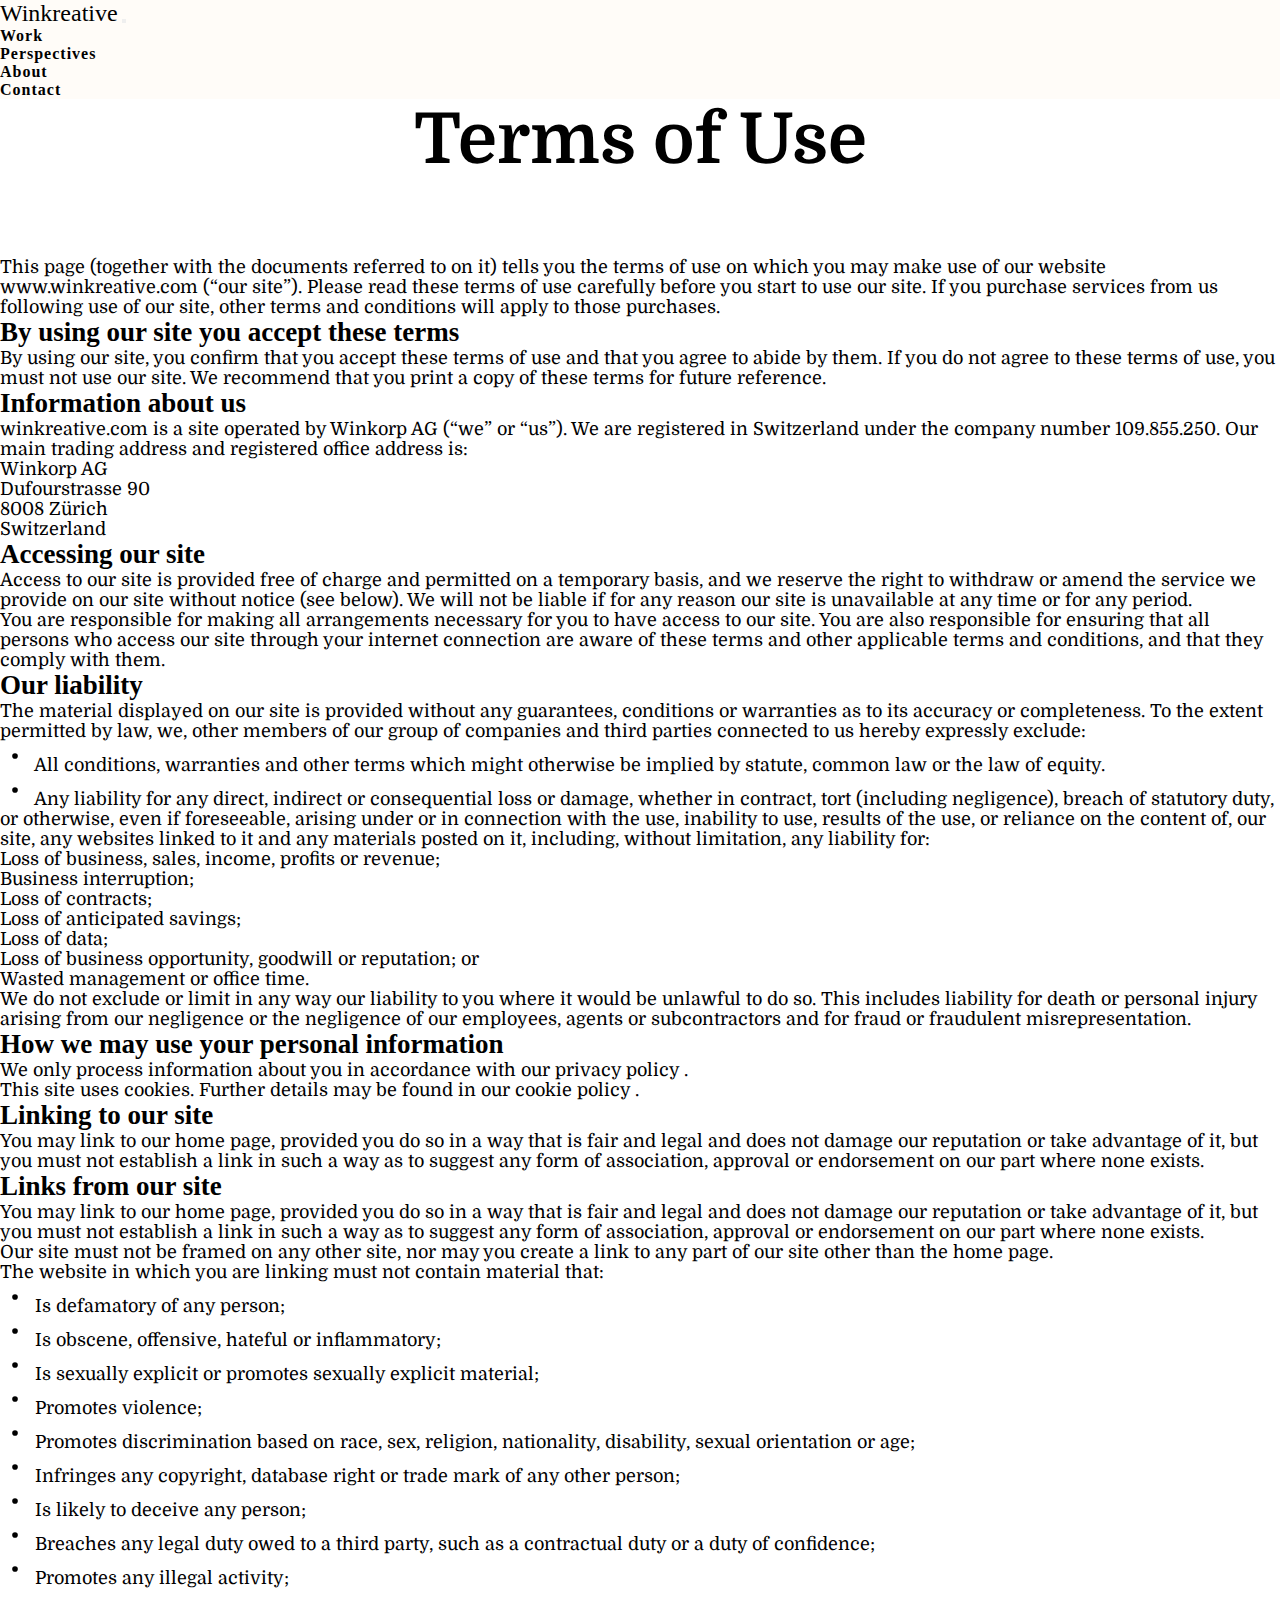
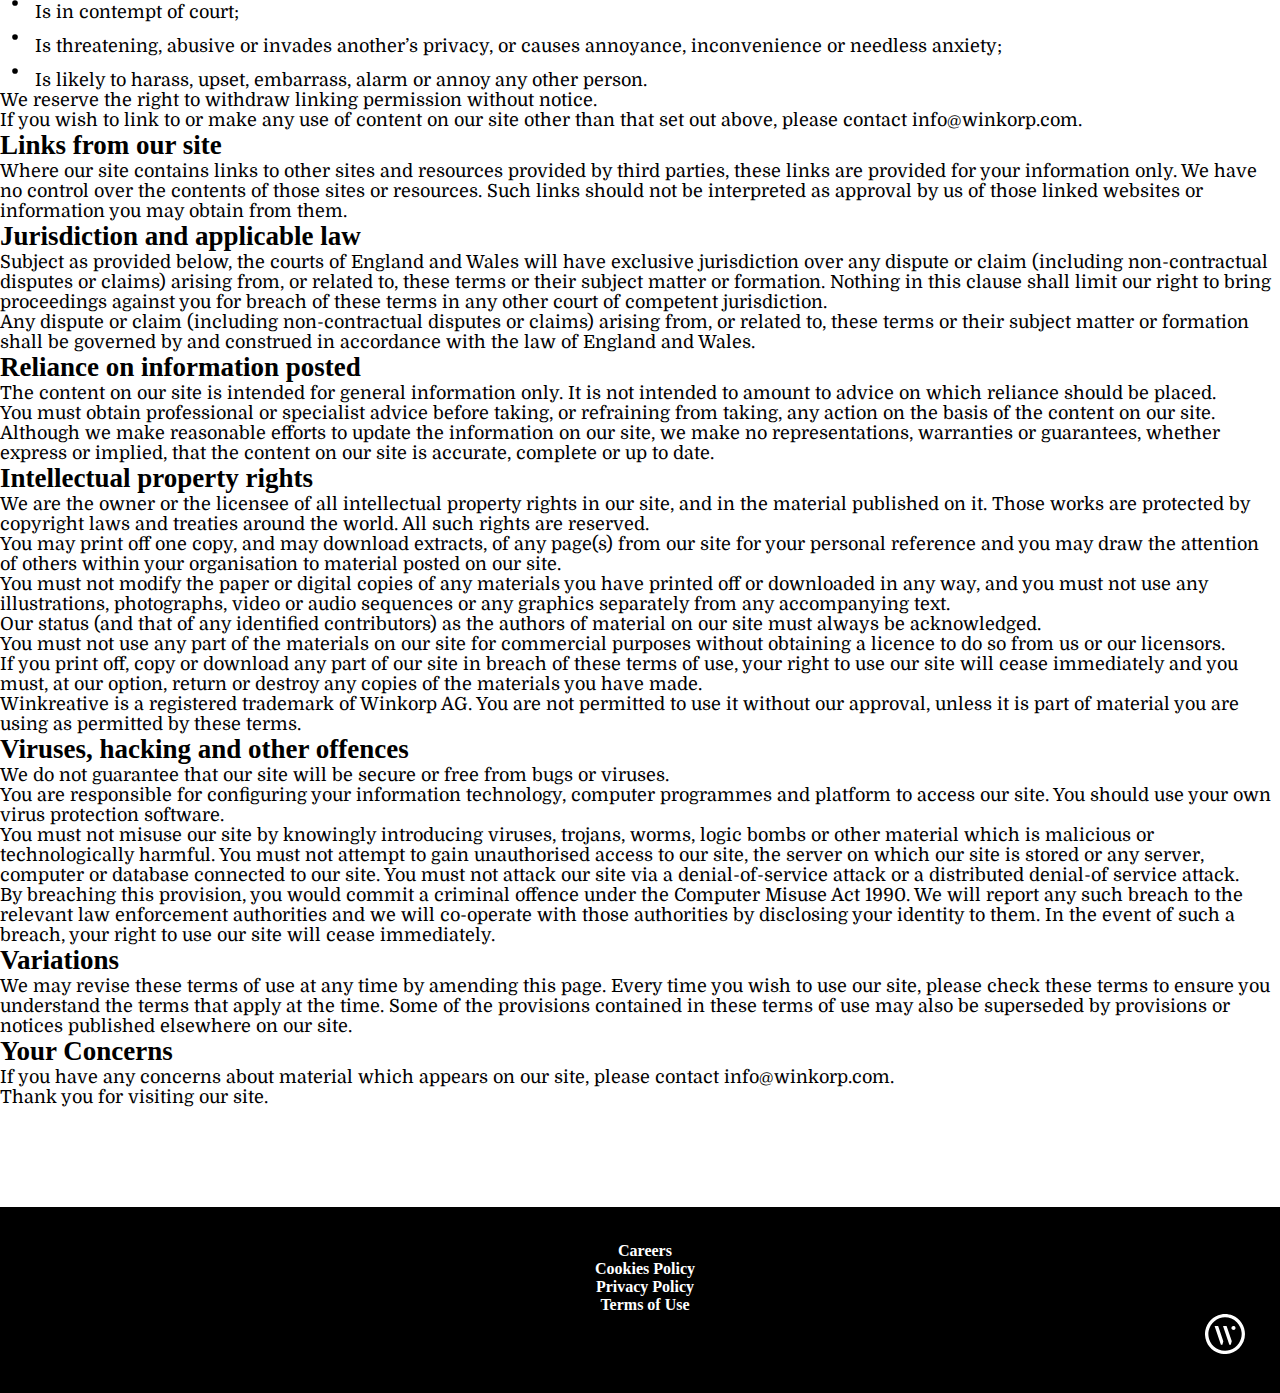
<file: terms_of_use/terms_of_use.html>
<!DOCTYPE html>
<html lang="en">
<head>
    <meta charset="UTF-8">
    <meta name="viewport" content="width=device-width, initial-scale=1.0">
    <title>Page Terms of Use</title>
    <link rel="stylesheet" type="text/css" href="/privacy _policy/privacy _policy.css" />
    <script src="https://code.jquery.com/jquery-2.0.2.js" integrity="sha256-0u0HIBCKddsNUySLqONjMmWAZMQYlxTRbA8RfvtCAW0=" crossorigin="anonymous"></script>
    <link href="https://cdn.jsdelivr.net/npm/bootstrap@5.3.0/dist/css/bootstrap.min.css" rel="stylesheet" integrity="sha384-9ndCyUaIbzAi2FUVXJi0CjmCapSmO7SnpJef0486qhLnuZ2cdeRhO02iuK6FUUVM" crossorigin="anonymous">
</head>
<body>
    <header class="default">
        <nav class="navbar navbar-expand-lg default" id="navbar">
            <div class="container">
               <div class="col-md-2"></div>
              <a class="navbar-brand" href="../index.html" id="logo">Winkreative</a>
              <button class="navbar-toggler" type="button" data-bs-toggle="collapse" data-bs-target="#navbarSupportedContent" aria-controls="navbarSupportedContent" aria-expanded="false" aria-label="Toggle navigation">
                <span class="navbar-toggler-icon"></span>
              </button>
              <div class="collapse navbar-collapse" id="navbarSupportedContent">
                <ul class="navbar-nav me-auto mb-2 mb-lg-0">
                </ul>
                <form class="d-flex">
                    <ul class="navbar-nav me-auto mb-2 mb-lg-0">
                        <li class="nav-item">
                            <a class="nav-link" href="../work/section_work.html">Work</a>
                          </li>
                          <li class="nav-item">
                            <a class="nav-link" href="../src/Pages/Perspectives.html">Perspectives</a>
                          </li>
                          <li class="nav-item">
                            <a class="nav-link" href="../src/Pages/About.html">About</a>
                          </li>
                          <li class="nav-item">
                            <a class="nav-link" href="../contact/contact.html">Contact</a>
                          </li>
                     </ul>
                </form>
              </div>
              <div class="col-md-1"></div>
            </div>
        </nav>
    </header>
    <div class="container" style="margin-top: 100px;">
        <div class="container-fluid">
            <section>
                <div class="container">
                    <div>
                        <h2 class="privacy-h2">Terms of Use</h2>
                    </div>
                </div>
            </section>
            <section class="section-margin">
                <div class="container">
                    <div>
                        <p class="privacy-p">
                            This page (together with the documents referred to on it) tells you the terms of use on which you may make use of our website www.winkreative.com (“our site”). Please read these terms of use carefully before you start to use our site. If you purchase services from us following use of our site, other terms and conditions will apply to those purchases.
                        </p>
                    </div>
                </div>
            </section>
            <section class="mt-4">
                <div class="container">
                    <div>
                        <h3 class="privacy-h3">By using our site you accept these terms</h3>
                        <p class="privacy-p">By using our site, you confirm that you accept these terms of use and that you agree to abide by them. If you do not agree to these terms of use, you must not use our site. We recommend that you print a copy of these terms for future reference.</p>
                    </div>
                </div>
            </section>
            <section>
                <div class="container">
                    <div>
                        <h3 class="privacy-h3">Information about us</h3>
                        <p class="privacy-p">winkreative.com is a site operated by Winkorp AG (“we” or “us”). We are registered in Switzerland under the company number 109.855.250.
                            Our main trading address and registered office address is:</p>
                        <ul>
                            <li>Winkorp AG</li>
                            <li>Dufourstrasse 90</li>
                            <li>8008 Zürich</li>
                            <li>Switzerland</li>
                        </ul>
                    </div>
                </div>
            </section>
            <section class="mt-4">
                <div class="container">
                    <div>
                        <h3 class="privacy-h3">Accessing our site</h3>
                        <p class="privacy-p">Access to our site is provided free of charge and permitted on a temporary basis, and we reserve the right to withdraw or amend the service we provide on our site without notice (see below). We will not be liable if for any reason our site is unavailable at any time or for any period.</p>
                        <p class="privacy-p mt-4">You are responsible for making all arrangements necessary for you to have access to our site. You are also responsible for ensuring that all persons who access our site through your internet connection are aware of these terms and other applicable terms and conditions, and that they comply with them.</p>
                    </div>
                </div>
            </section>
            <section class="mt-4">
                <div class="container">
                    <div>
                        <h3 class="privacy-h3">Our liability</h3>
                        <p class="privacy-p">The material displayed on our site is provided without any guarantees, conditions or warranties as to its accuracy or completeness. To the extent permitted by law, we, other members of our group of companies and third parties connected to us hereby expressly exclude:</p>    
                        <ul>
                            <li>
                                <svg xmlns="http://www.w3.org/2000/svg" width="30" height="30" fill="currentColor" class="bi bi-dot" viewBox="0 0 16 16">
                                    <path d="M8 9.5a1.5 1.5 0 1 0 0-3 1.5 1.5 0 0 0 0 3z"/>
                                </svg>
                                All conditions, warranties and other terms which might otherwise be implied by statute, common law or the law of equity.
                            </li>
                            <li>
                                <svg xmlns="http://www.w3.org/2000/svg" width="30" height="30" fill="currentColor" class="bi bi-dot" viewBox="0 0 16 16">
                                    <path d="M8 9.5a1.5 1.5 0 1 0 0-3 1.5 1.5 0 0 0 0 3z"/>
                                </svg>
                                Any liability for any direct, indirect or consequential loss or damage, whether in contract, tort (including negligence), breach of statutory duty, or otherwise, even if foreseeable, arising under or in connection with the use, inability to use, results of the use, or reliance on the content of, our site, any websites linked to it and any materials posted on it, including, without limitation, any liability for:
                            </li>
                        </ul>
                        <p class="privacy-p mt-4">Loss of business, sales, income, profits or revenue;</p>
                        <p class="privacy-p mt-4">Business interruption;</p>
                        <p class="privacy-p mt-4">Loss of contracts;</p>
                        <p class="privacy-p mt-4">Loss of anticipated savings;</p>
                        <p class="privacy-p mt-4">Loss of data;</p>
                        <p class="privacy-p mt-4">Loss of business opportunity, goodwill or reputation; or</p>
                        <p class="privacy-p mt-4">Wasted management or office time.</p>
                        <p class="privacy-p mt-4">We do not exclude or limit in any way our liability to you where it would be unlawful to do so. This includes liability for death or personal injury arising from our negligence or the negligence of our employees, agents or subcontractors and for fraud or fraudulent misrepresentation.</p>
                    </div>
                </div>
            </section>
            <section class="mt-4">
                <div class="container">
                    <div>
                        <h3 class="privacy-h3">How we may use your personal information</h3>
                        <p class="privacy-p">We only process information about you in accordance with our <a href="#" style="color: black;">privacy policy </a> .</p>
                        <p class="privacy-p">This site uses cookies.  Further details may be found in our <a href="#" style="color: black;">cookie policy </a> .</p>
                    </div>
                </div>
            </section>
            <section class="mt-4">
                <div class="container">
                    <div>
                        <h3 class="privacy-h3">Linking to our site</h3>
                        <p class="privacy-p">You may link to our home page, provided you do so in a way that is fair and legal and does not damage our reputation or take advantage of it, but you must not establish a link in such a way as to suggest any form of association, approval or endorsement on our part where none exists.</p>
                    </div>
                </div>
            </section>
            <section class="mt-4">
                <div class="container">
                    <div>
                        <h3 class="privacy-h3">Links from our site</h3>
                        <p class="privacy-p">You may link to our home page, provided you do so in a way that is fair and legal and does not damage our reputation or take advantage of it, but you must not establish a link in such a way as to suggest any form of association, approval or endorsement on our part where none exists.</p>
                        <p class="privacy-p mt-4">Our site must not be framed on any other site, nor may you create a link to any part of our site other than the home page.</p>
                        <p class="privacy-p mt-4">The website in which you are linking must not contain material that:</p>
                        <ul>
                            <li>
                                <svg xmlns="http://www.w3.org/2000/svg" width="30" height="30" fill="currentColor" class="bi bi-dot" viewBox="0 0 16 16">
                                    <path d="M8 9.5a1.5 1.5 0 1 0 0-3 1.5 1.5 0 0 0 0 3z"/>
                                </svg>
                                Is defamatory of any person;
                            </li>
                            <li>
                                <svg xmlns="http://www.w3.org/2000/svg" width="30" height="30" fill="currentColor" class="bi bi-dot" viewBox="0 0 16 16">
                                    <path d="M8 9.5a1.5 1.5 0 1 0 0-3 1.5 1.5 0 0 0 0 3z"/>
                                </svg>
                                Is obscene, offensive, hateful or inflammatory;</li>
                            <li>
                                <svg xmlns="http://www.w3.org/2000/svg" width="30" height="30" fill="currentColor" class="bi bi-dot" viewBox="0 0 16 16">
                                    <path d="M8 9.5a1.5 1.5 0 1 0 0-3 1.5 1.5 0 0 0 0 3z"/>
                                </svg>
                                Is sexually explicit or promotes sexually explicit material;</li>
                            <li>
                                <svg xmlns="http://www.w3.org/2000/svg" width="30" height="30" fill="currentColor" class="bi bi-dot" viewBox="0 0 16 16">
                                    <path d="M8 9.5a1.5 1.5 0 1 0 0-3 1.5 1.5 0 0 0 0 3z"/>
                                </svg>
                                Promotes violence;</li>
                            <li>
                                <svg xmlns="http://www.w3.org/2000/svg" width="30" height="30" fill="currentColor" class="bi bi-dot" viewBox="0 0 16 16">
                                    <path d="M8 9.5a1.5 1.5 0 1 0 0-3 1.5 1.5 0 0 0 0 3z"/>
                                </svg>
                                Promotes discrimination based on race, sex, religion, nationality, disability, sexual orientation or age;</li>
                            <li>
                                <svg xmlns="http://www.w3.org/2000/svg" width="30" height="30" fill="currentColor" class="bi bi-dot" viewBox="0 0 16 16">
                                    <path d="M8 9.5a1.5 1.5 0 1 0 0-3 1.5 1.5 0 0 0 0 3z"/>
                                </svg>
                                Infringes any copyright, database right or trade mark of any other person;</li>
                            <li>
                                <svg xmlns="http://www.w3.org/2000/svg" width="30" height="30" fill="currentColor" class="bi bi-dot" viewBox="0 0 16 16">
                                    <path d="M8 9.5a1.5 1.5 0 1 0 0-3 1.5 1.5 0 0 0 0 3z"/>
                                </svg>
                                Is likely to deceive any person;</li>
                            <li>
                                <svg xmlns="http://www.w3.org/2000/svg" width="30" height="30" fill="currentColor" class="bi bi-dot" viewBox="0 0 16 16">
                                    <path d="M8 9.5a1.5 1.5 0 1 0 0-3 1.5 1.5 0 0 0 0 3z"/>
                                </svg>
                                Breaches any legal duty owed to a third party, such as a contractual duty or a duty of confidence;</li>
                            <li>
                                <svg xmlns="http://www.w3.org/2000/svg" width="30" height="30" fill="currentColor" class="bi bi-dot" viewBox="0 0 16 16">
                                    <path d="M8 9.5a1.5 1.5 0 1 0 0-3 1.5 1.5 0 0 0 0 3z"/>
                                </svg>
                                Promotes any illegal activity;
                            </li>
                            <li>
                                <svg xmlns="http://www.w3.org/2000/svg" width="30" height="30" fill="currentColor" class="bi bi-dot" viewBox="0 0 16 16">
                                    <path d="M8 9.5a1.5 1.5 0 1 0 0-3 1.5 1.5 0 0 0 0 3z"/>
                                </svg>
                                Is in contempt of court;
                            </li>
                            <li>
                                <svg xmlns="http://www.w3.org/2000/svg" width="30" height="30" fill="currentColor" class="bi bi-dot" viewBox="0 0 16 16">
                                    <path d="M8 9.5a1.5 1.5 0 1 0 0-3 1.5 1.5 0 0 0 0 3z"/>
                                </svg>
                                Is threatening, abusive or invades another’s privacy, or causes annoyance, inconvenience or needless anxiety; 
                            </li>
                            <li>
                                <svg xmlns="http://www.w3.org/2000/svg" width="30" height="30" fill="currentColor" class="bi bi-dot" viewBox="0 0 16 16">
                                    <path d="M8 9.5a1.5 1.5 0 1 0 0-3 1.5 1.5 0 0 0 0 3z"/>
                                </svg>
                                Is likely to harass, upset, embarrass, alarm or annoy any other person.
                            </li>
                        </ul>
                        <p class="privacy-p mt-4">We reserve the right to withdraw linking permission without notice.</p>
                        <p class="privacy-p mt-4">If you wish to link to or make any use of content on our site other than that set out above, please contact <a href="#" style="color: black;">info@winkorp.com.</a> </p>
                    </div>
                </div>
            </section>
            <section class="mt-4">
                <div class="container">
                    <div>
                        <h3 class="privacy-h3">Links from our site</h3>
                        <p class="privacy-p">Where our site contains links to other sites and resources provided by third parties, these links are provided for your information only. We have no control over the contents of those sites or resources. Such links should not be interpreted as approval by us of those linked websites or information you may obtain from them.</p>
                    </div>
                </div>
            </section>
            <section class="mt-4">
                <div class="container">
                    <div>
                        <h3 class="privacy-h3">Jurisdiction and applicable law</h3>
                        <p class="privacy-p">Subject as provided below, the courts of England and Wales will have exclusive jurisdiction over any dispute or claim (including non-contractual disputes or claims) arising from, or related to, these terms or their subject matter or formation. Nothing in this clause shall limit our right to bring proceedings against you for breach of these terms in any other court of competent jurisdiction.</p>
                        <p class="privacy-p mt-4">Any dispute or claim (including non-contractual disputes or claims) arising from, or related to, these terms or their subject matter or formation shall be governed by and construed in accordance with the law of England and Wales.</p>
                    </div>
                </div>
            </section>
            <section class="mt-4">
                <div class="container">
                    <div>
                        <h3 class="privacy-h3">Reliance on information posted</h3>
                        <p class="privacy-p">The content on our site is intended for general information only. It is not intended to amount to advice on which reliance should be placed.</p>
                        <p class="privacy-p mt-4">You must obtain professional or specialist advice before taking, or refraining from taking, any action on the basis of the content on our site.</p>
                        <p class="privacy-p mt-4">Although we make reasonable efforts to update the information on our site, we make no representations, warranties or guarantees, whether express or implied, that the content on our site is accurate, complete or up to date.</p>
                    </div>
                </div>
            </section>
            <section class="mt-4">
                <div class="container">
                    <div>
                        <h3 class="privacy-h3">Intellectual property rights</h3>
                        <p class="privacy-p">We are the owner or the licensee of all intellectual property rights in our site, and in the material published on it. Those works are protected by copyright laws and treaties around the world. All such rights are reserved.</p>
                        <p class="privacy-p mt-4">You may print off one copy, and may download extracts, of any page(s) from our site for your personal reference and you may draw the attention of others within your organisation to material posted on our site.</p>
                        <p class="privacy-p mt-4">You must not modify the paper or digital copies of any materials you have printed off or downloaded in any way, and you must not use any illustrations, photographs, video or audio sequences or any graphics separately from any accompanying text.</p>
                        <p class="privacy-p mt-4">Our status (and that of any identified contributors) as the authors of material on our site must always be acknowledged.</p>
                        <p class="privacy-p mt-4">You must not use any part of the materials on our site for commercial purposes without obtaining a licence to do so from us or our licensors.</p>
                        <p class="privacy-p mt-4">If you print off, copy or download any part of our site in breach of these terms of use, your right to use our site will cease immediately and you must, at our option, return or destroy any copies of the materials you have made.</p>
                        <p class="privacy-p mt-4">Winkreative is a registered trademark of Winkorp AG.  You are not permitted to use it without our approval, unless it is part of material you are using as permitted by these terms.</p>
                    </div>
                </div>
            </section>
            <section class="mt-4">
                <div class="container">
                    <div>
                        <h3 class="privacy-h3">Viruses, hacking and other offences</h3>
                        <p class="privacy-p">We do not guarantee that our site will be secure or free from bugs or viruses.</p>
                        <p class="privacy-p mt-4">You are responsible for configuring your information technology, computer programmes and platform to access our site. You should use your own virus protection software.</p>
                        <p class="privacy-p mt-4">You must not misuse our site by knowingly introducing viruses, trojans, worms, logic bombs or other material which is malicious or technologically harmful. You must not attempt to gain unauthorised access to our site, the server on which our site is stored or any server, computer or database connected to our site. You must not attack our site via a denial-of-service attack or a distributed denial-of service attack.</p>
                        <p class="privacy-p mt-4">By breaching this provision, you would commit a criminal offence under the Computer Misuse Act 1990. We will report any such breach to the relevant law enforcement authorities and we will co-operate with those authorities by disclosing your identity to them. In the event of such a breach, your right to use our site will cease immediately.</p>
                    </div>
                </div>
            </section>
            <section class="mt-4">
                <div class="container">
                    <div>
                        <h3 class="privacy-h3">Variations</h3>
                        <p class="privacy-p">We may revise these terms of use at any time by amending this page. Every time you wish to use our site, please check these terms to ensure you understand the terms that apply at the time. Some of the provisions contained in these terms of use may also be superseded by provisions or notices published elsewhere on our site.</p>
                    </div>
                </div>
            </section>
            <section class="mt-4" style="margin-bottom: 100px;">
                <div class="container">
                    <div>
                        <h3 class="privacy-h3">Your Concerns</h3>
                        <p class="privacy-p">If you have any concerns about material which appears on our site, please contact <a href="#" style="color: black;"> info@winkorp.com. </a></p>
                        <p class="privacy-p mt-4">Thank you for visiting our site.</p>
                    </div>
                </div>
            </section>
        </div>
    </div>
    <div class="myfooter">
        <div class="container">
            <div class="row">
                <div class="col-md-1"></div>
                <div class="col-md-6">
                    <div class="row ">
                        <div class="col-md-3 footer-text">
                            <a href="/careers/careers.html">Careers</a>
                        </div>

                        <div class="col-md-3 footer-text">
                            <a href="/cookies_policy/cookies_policy.html">Cookies Policy</a>
                        </div>
                  <div class="col-md-3 footer-text">
                    <a href="/privacy _policy/privacy _policy.html">Privacy Policy</a>
                  </div>
                    <div class="col-md-3 footer-text">
                        <a href="/terms_of_use/terms_of_use.html">Terms of Use</a>
                    </div>
                </div>
                </div>
                <div class="col-md-4 svg-icon">
                    <svg id="icon-monogram" viewBox="0 0 32 32">
                        <path
                          fill="#fff"
                          
                          d="M15.987 32.034c-3.164 0-6.258-0.938-8.889-2.696s-4.682-4.257-5.893-7.181c-1.211-2.924-1.528-6.141-0.91-9.244s2.141-5.955 4.379-8.192 5.089-3.761 8.192-4.379c3.104-0.617 6.321-0.301 9.244 0.91s5.422 3.262 7.181 5.893c1.758 2.631 2.696 5.725 2.696 8.889-0.003 4.242-1.69 8.31-4.69 11.31s-7.068 4.687-11.31 4.69v0zM15.987 2.688c-3.084 0.006-6.071 1.081-8.452 3.041s-4.008 4.686-4.605 7.712c-0.597 3.026-0.127 6.165 1.33 8.883s3.812 4.847 6.662 6.024c2.851 1.177 6.021 1.33 8.972 0.432s5.499-2.79 7.211-5.356c1.712-2.565 2.482-5.645 2.178-8.714s-1.661-5.938-3.842-8.119c-1.238-1.246-2.711-2.233-4.334-2.904s-3.364-1.011-5.12-1.001z"
                        ></path>
                        <path
                          fill="#fff"
                          
                          d="M13.88 24.678h-1.124l-0.058-0.162-0.035-0.116-4.808-14.285-0.035-0.116-0.046-0.116-0.093-0.301h2.827l0.046 0.151 0.046 0.127 4.032 11.841 0.046 0.151-0.023 0.035-0.695 2.491-0.035 0.139-0.046 0.162z"
                        ></path>
                        <path
                          fill="#fff"
                          
                          d="M20.612 24.677h-1.112l-0.058-0.151-0.035-0.116-4.808-14.297-0.035-0.116-0.046-0.116-0.093-0.29h2.815l0.058 0.139 0.035 0.127 4.043 11.841 0.035 0.151-0.023 0.035-0.695 2.491-0.035 0.139-0.046 0.162z"
                        ></path>
                        <path
                          fill="#fff"
                          
                          d="M22.72 12.71c-0.207 0.005-0.413-0.032-0.606-0.109s-0.368-0.192-0.515-0.338c-0.147-0.146-0.263-0.32-0.341-0.512s-0.117-0.398-0.114-0.605c0.006-0.414 0.175-0.809 0.47-1.099s0.692-0.453 1.106-0.453c0.216-0.019 0.433 0.008 0.639 0.078s0.394 0.182 0.553 0.328c0.16 0.146 0.287 0.325 0.375 0.523s0.132 0.413 0.132 0.63-0.045 0.431-0.132 0.63c-0.087 0.198-0.215 0.377-0.375 0.523s-0.348 0.258-0.553 0.328c-0.205 0.070-0.423 0.096-0.639 0.078z"
                        ></path>
                      </svg>
                </div>
            </div>
        </div>
    </div>
    <script src="https://cdn.jsdelivr.net/npm/bootstrap@5.3.0/dist/js/bootstrap.bundle.min.js" integrity="sha384-geWF76RCwLtnZ8qwWowPQNguL3RmwHVBC9FhGdlKrxdiJJigb/j/68SIy3Te4Bkz" crossorigin="anonymous"></script>
</body>
<script src="../src/JS/Navbar.js"></script>
<script src='https://code.jquery.com/jquery-2.2.4.min.js'></script>
</html>
</file>
<file: cookies_policy/cookies_policy.css>
@import url('https://fonts.googleapis.com/css2?family=M+PLUS+1p:wght@300;400&display=swap');
@import url('https://fonts.googleapis.com/css2?family=Domine:wght@400;500;600;700&family=Gayathri:wght@100;400;700&family=M+PLUS+1p:wght@300;400&display=swap');
*{
    padding: 0;
    margin: 0;
    box-sizing: border-box;
    scroll-behavior: smooth;
    list-style: none;
    text-decoration: none;
}

.section-margin {
    margin-top: 6%;
}

section .cookie-h2 {
    font-family: 'Domine', serif;
    margin-top: 30px;
    font-size: 70px;
    text-align: center;
}

section .cookie-h3 {
    font-size: 27px;
}

section .cookie-p {
    font-size: 18px;
    font-family: 'Domine', serif;
}

section ul li{
    font-size: 18px;
    font-family: 'Domine', serif;
}

#navbar{
    background: #FFFCF8;
}


#logo{
    font-size: 24px;
    font-weight: 500;
    color: black;
    margin-bottom: 5px;
}

header {
    background: #444;
    position: fixed;
    left: 0;
    width: 100%;
    transition: all 0.3s linear;
    -moz-transition: all 0.3s linear;
    -webkit-transition: all 0.3s linear;
    z-index: 99999999999;
}
.default {
    top: 0;
}
.fixed {
    top: -80px;
}
.nav-item .nav-link{
    font-size: 16px;
    font-weight: 550;
    color: black;
    letter-spacing: 1px;
    border-radius: 3px;
    font-family: myFont;
}

.myfooter{
    background: #000;
    padding: 35px;
}
.myfooter .footer-text{
    text-align: center;
}

.myfooter .footer-text > a{
    margin-left: 10px;
    text-decoration: none;
    color: #ffff;
    font-weight: 550;
    font-family: myFont;
}
.myfooter .svg-icon{
    text-align: end;
}
.myfooter #icon-monogram{
    height: 40px;
    text-align: end;
}
</file>
<file: privacy _policy/privacy _policy.css>
@import url('https://fonts.googleapis.com/css2?family=M+PLUS+1p:wght@300;400&display=swap');
@import url('https://fonts.googleapis.com/css2?family=Domine:wght@400;500;600;700&family=Gayathri:wght@100;400;700&family=M+PLUS+1p:wght@300;400&display=swap');
*{
    padding: 0;
    margin: 0;
    box-sizing: border-box;
    scroll-behavior: smooth;
    list-style: none;
    text-decoration: none;
}

.section-margin {
    margin-top: 6%;
}

section .privacy-h2 {
    font-family: 'Domine', serif;
    margin-top: 30px;
    font-size: 70px;
    text-align: center;
}

section .privacy-h3 {
    font-size: 27px;
}

section .privacy-p {
    font-size: 18px;
    font-family: 'Domine', serif;
}

section ul li{
    font-size: 18px;
    font-family: 'Domine', serif;
}

#navbar{
    background: #FFFCF8;
}


#logo{
    font-size: 24px;
    font-weight: 500;
    color: black;
    margin-bottom: 5px;
}

header {
    background: #444;
    position: fixed;
    left: 0;
    width: 100%;
    transition: all 0.3s linear;
    -moz-transition: all 0.3s linear;
    -webkit-transition: all 0.3s linear;
    z-index: 99999999999;
}
.default {
    top: 0;
}
.fixed {
    top: -80px;
}
.nav-item .nav-link{
    font-size: 16px;
    font-weight: 550;
    color: black;
    letter-spacing: 1px;
    border-radius: 3px;
    font-family: myFont;
}

.myfooter{
    background: #000;
    padding: 35px;
}
.myfooter .footer-text{
    text-align: center;
}

.myfooter .footer-text > a{
    margin-left: 10px;
    text-decoration: none;
    color: #ffff;
    font-weight: 550;
    font-family: myFont;
}
.myfooter .svg-icon{
    text-align: end;
}
.myfooter #icon-monogram{
    height: 40px;
    text-align: end;
}
</file>
